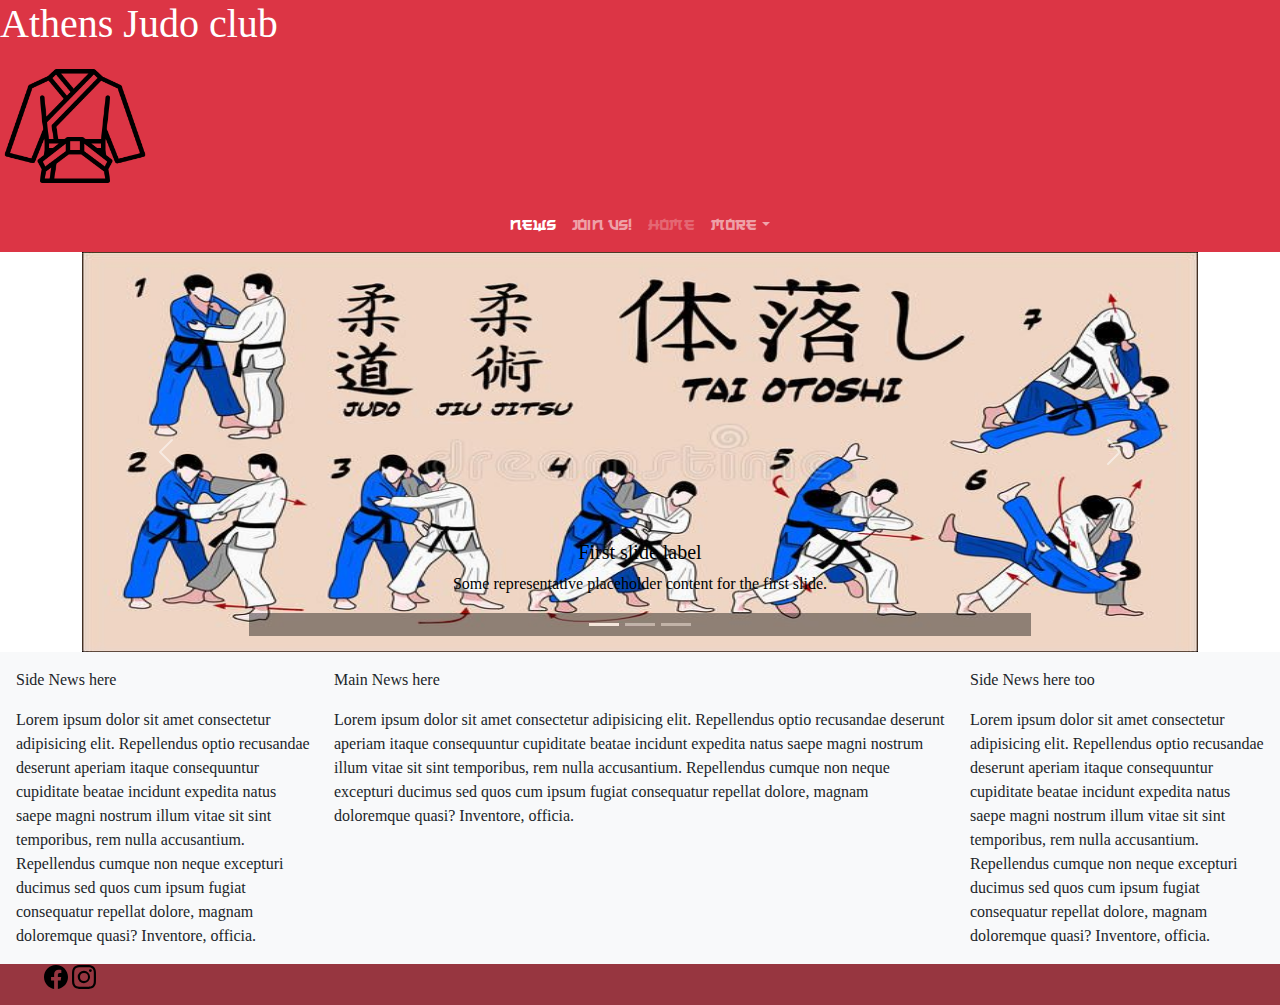
<file: index.html>
<!DOCTYPE html>
<html lang="en">
          <head>
                    <title>Athens Judo News Club</title>
                    <link rel='icon' type='image/png' sizes='32x32' href='/assets/images/judo.png'> 
                    <meta http-equiv="Content-Type" content="text/html; charset=UTF-8">
                    <meta name="viewport" content="width=device-width, minimum-scale=.5">
                   
                    <link rel='stylesheet' type='text/css' href='./lib/bootstrap-5.0.2-dist/bootstrap-5.0.2-dist/css/bootstrap.css'>
                    <script src='./lib/bootstrap-5.0.2-dist/bootstrap-5.0.2-dist/js/bootstrap.bundle.min.js'></script>
                    <link rel='stylesheet' href='./assets/index.css'>
                    <script src='./lib/handlebars-v4.7.7.js'></script>
                  
          </head>


          <body> 
                 <header>
                           
                    <div id='header-logo' class='.container bg-danger' >
                              <h1 class='text-white bg-danger' id='main-title'>Athens Judo club</h1>
                              <img id='logo' src='./assets/images/judo.png' width='150' height='140'>
                              </div>
                    <nav class="navbar navbar-expand-lg navbar-dark bg-danger" aria-label="Tenth navbar example">
                              <div class="container-fluid">
                                        <button class="navbar-toggler collapsed" type="button" data-bs-toggle="collapse"
                                                  data-bs-target="#navbarsExample08" aria-controls="navbarsExample08" aria-expanded="false"
                                                  aria-label="Toggle navigation">
                                                  <a class="navbar-brand" href=#'>
                                                            <img id='judoButton'src='./assets/images/judo.png' width='24' height='24'>
                                                  </a>
                                        </button>
                    
                                        <div class="navbar-collapse justify-content-md-center collapse" id="navbarsExample08" style="">
                                                  <ul class="navbar-nav">
                                                            <li class="nav-item">
                                                                      <a class="nav-link active" aria-current="page" href="#">News</a>
                                                            </li>
                                                            <li class="nav-item">
                                                                      <a class="nav-link" href="#">Join us!</a>
                                                            </li>
                                                            <li class="nav-item">
                                                                      <a class="nav-link disabled" href="#" tabindex="-1"
                                                                                aria-disabled="true">Home</a>
                                                            </li>
                                                            <li class="nav-item dropdown">
                                                                      <a class="nav-link dropdown-toggle" href="#" id="dropdown08"
                                                                                data-bs-toggle="dropdown" aria-expanded="false">More</a>
                                                                      <ul class="dropdown-menu" aria-labelledby="dropdown08">
                                                                                <li><a class="dropdown-item" href="#">Calendar</a></li>
                                                                                <li><a class="dropdown-item" href="#">Gallery</a>
                                                                                </li>
                                                                                <li><a class="dropdown-item" href="#">Contact us</a></li>
                                                                      </ul>
                                                            </li>
                                                  </ul>
                                        </div>
                              </div>
                    </nav>
                 </header>


                 <div id='news&info'class='container'>
                    <div id="carouselExampleCaptions" class="carousel slide" data-bs-ride="carousel">
                              <div id='carousel-controls' class="carousel-indicators">
                                        <button type="button" data-bs-target="#carouselExampleCaptions" data-bs-slide-to="0" class="active"
                                                  aria-current="true" aria-label="Slide 1"></button>
                                        <button type="button" data-bs-target="#carouselExampleCaptions" data-bs-slide-to="1"
                                                  aria-label="Slide 2"></button>
                                        <button type="button" data-bs-target="#carouselExampleCaptions" data-bs-slide-to="2"
                                                  aria-label="Slide 3"></button>
                              </div>
                              <div class="carousel-inner">
                                        <div class="carousel-item active">
                                                  <img src="./assets/images/0eeab55e046a1dfc277f3fdf9db143e9.jpg" height='400' width='250'class="d-block w-100" alt="...">
                                                  <div id='caption' class="carousel-caption d-none d-md-block">
                                                            <h5 style='color:black'>First slide label</h5>
                                                            <p style='color:black'>Some representative placeholder content for the first slide.</p>
                                                  </div>
                                        </div>
                                        <div class="carousel-item">
                                                  <img src="./assets/images/cute-boy-girls-doing-karate-judo-white-blue-kimono-children-practicing-martial-arts-vector-illustration-cute-boy-159896800.jpg" class="d-block w-100" width='250' height='400' alt="...">
                                                  <div id='caption' class="carousel-caption d-none d-md-block">
                                                            <h5 style='color:black'>Second slide label</h5>
                                                            <p style='color:black;'>Some representative placeholder content for the second slide.</p>
                                                  </div>
                                        </div>
                                        <div class="carousel-item">
                                                  <img src="./assets/images/images.jpg" width='250' height='400' class="d-block w-100" alt="...">
                                                  <div id='caption' class="carousel-caption d-none d-md-block">
                                                            <h5 style='color:black'>Third slide label</h5>
                                                            <p style='color:black'>Some representative placeholder content for the third slide.</p>
                                                  </div>
                                        </div>
                              </div>
                              <button class="carousel-control-prev" type="button" data-bs-target="#carouselExampleCaptions"
                                        data-bs-slide="prev">
                                        <span class="carousel-control-prev-icon" aria-hidden="true"></span>
                                        <span class="visually-hidden">Previous</span>
                              </button>
                              <button class="carousel-control-next" type="button" data-bs-target="#carouselExampleCaptions"
                                        data-bs-slide="next">
                                        <span class="carousel-control-next-icon" aria-hidden="true"></span>
                                        <span class="visually-hidden">Next</span>
                              </button>
                    </div>
                 </div>
                 <main>
          <div class='p-3 mg-2 bg-light text-dark row' >
                    <div id='left-news' class='col'>
                              <p>Side News here</p>
                              <article>
                                        Lorem ipsum dolor sit amet consectetur adipisicing elit. Repellendus optio recusandae deserunt aperiam itaque
                                        consequuntur cupiditate beatae incidunt expedita natus saepe magni nostrum illum vitae sit sint temporibus,
                                        rem nulla accusantium. Repellendus cumque non neque excepturi ducimus sed quos cum ipsum fugiat consequatur
                                        repellat dolore, magnam doloremque quasi? Inventore, officia.</article>
                    </div>
                    <div id='main-news'class='col-6'>
                              <p>Main News here</p>
                              <article>
                                        Lorem ipsum dolor sit amet consectetur adipisicing elit. Repellendus optio recusandae deserunt aperiam itaque consequuntur cupiditate beatae incidunt expedita natus saepe magni nostrum illum vitae sit sint temporibus, rem nulla accusantium. Repellendus cumque non neque excepturi ducimus sed quos cum ipsum fugiat consequatur repellat dolore, magnam doloremque quasi? Inventore, officia.</article>
                    </div>
                    <div id='right-news' class='col'>
                              <p>Side News here too</p>
                              <article>
                                        Lorem ipsum dolor sit amet consectetur adipisicing elit. Repellendus optio recusandae deserunt aperiam itaque
                                        consequuntur cupiditate beatae incidunt expedita natus saepe magni nostrum illum vitae sit sint temporibus,
                                        rem nulla accusantium. Repellendus cumque non neque excepturi ducimus sed quos cum ipsum fugiat consequatur
                                        repellat dolore, magnam doloremque quasi? Inventore, officia.</article>
                    </div>
          </div>
          </main>

          <footer>

                    <div class='container-fluid'>
                              <div class='row'>
                                        <div class='col'>
                                                  <ul>
                                                            <ui>
                                                                      <img width='24' height='24' src='./assets/images/bootstrap-icons/facebook.svg'></ui>
                                                                      <img width='24' height='24' src='./assets/images/bootstrap-icons/instagram.svg'></ui>
                                                                     
                                                            </ui>
                                                  </ul>
                                                  
                                        </div>

                              </div>

                    </div>
          </footer>
          </body>

</html>
</file>
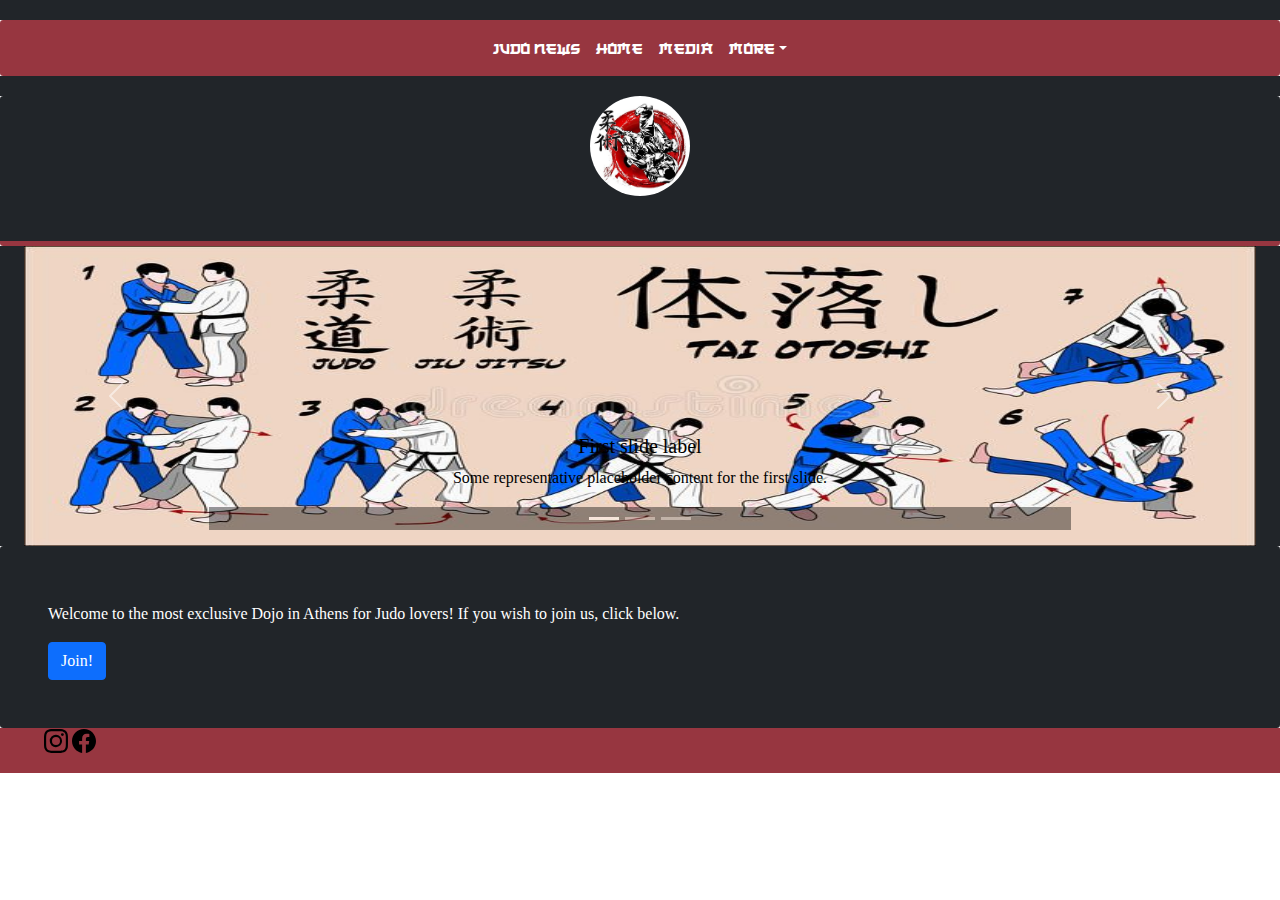
<file: Contact.html>
<!DOCTYPE html>
<html lang="en">

<head>

          <head>
                    <title>Athens Judo News Club</title>
                    <link rel='icon' type='image/png' sizes='32x32' href='/assets/images/judo.png'>
                    <meta http-equiv="Content-Type" content="text/html; charset=UTF-8">
                    <meta name="viewport" content="width=device-width, minimum-scale=.5">

                    <link rel='stylesheet' type='text/css'
                              href='./lib/bootstrap-5.0.2-dist/bootstrap-5.0.2-dist/css/bootstrap.css'>
                    <script src='./lib/bootstrap-5.0.2-dist/bootstrap-5.0.2-dist/js/bootstrap.bundle.min.js'></script>
                    <link rel='stylesheet' href='./assets/index.css'>
                    <script src='./lib/handlebars-v4.7.7.js'></script>
                    <script src='./templatesCompiled.js'></script>
                    <script src='./lib/base.js'></script>
          </head>

</head>

<body onload='fill_join()'>

          <div id='joinHeader'></div>
          <div id='joinMain'></div>
          <div id='joinFooter'></div>

</body>

</html>
</file>
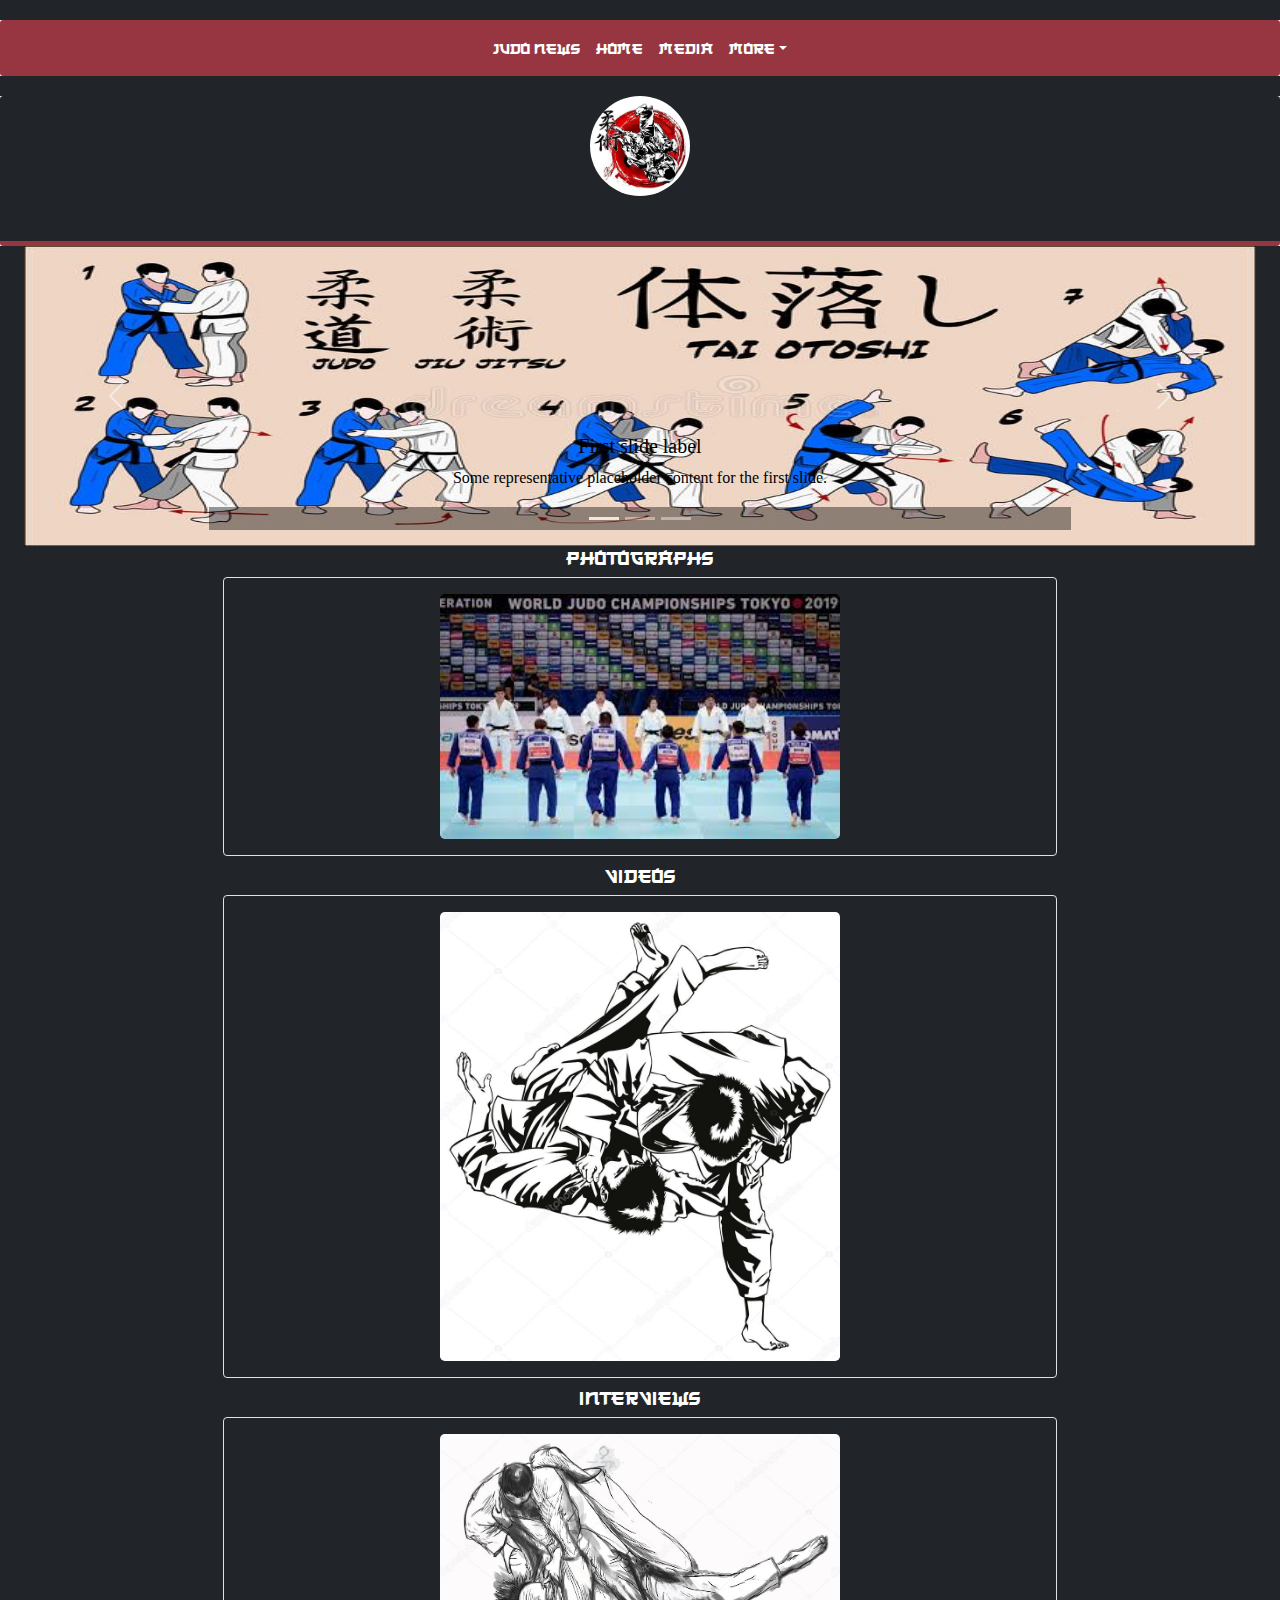
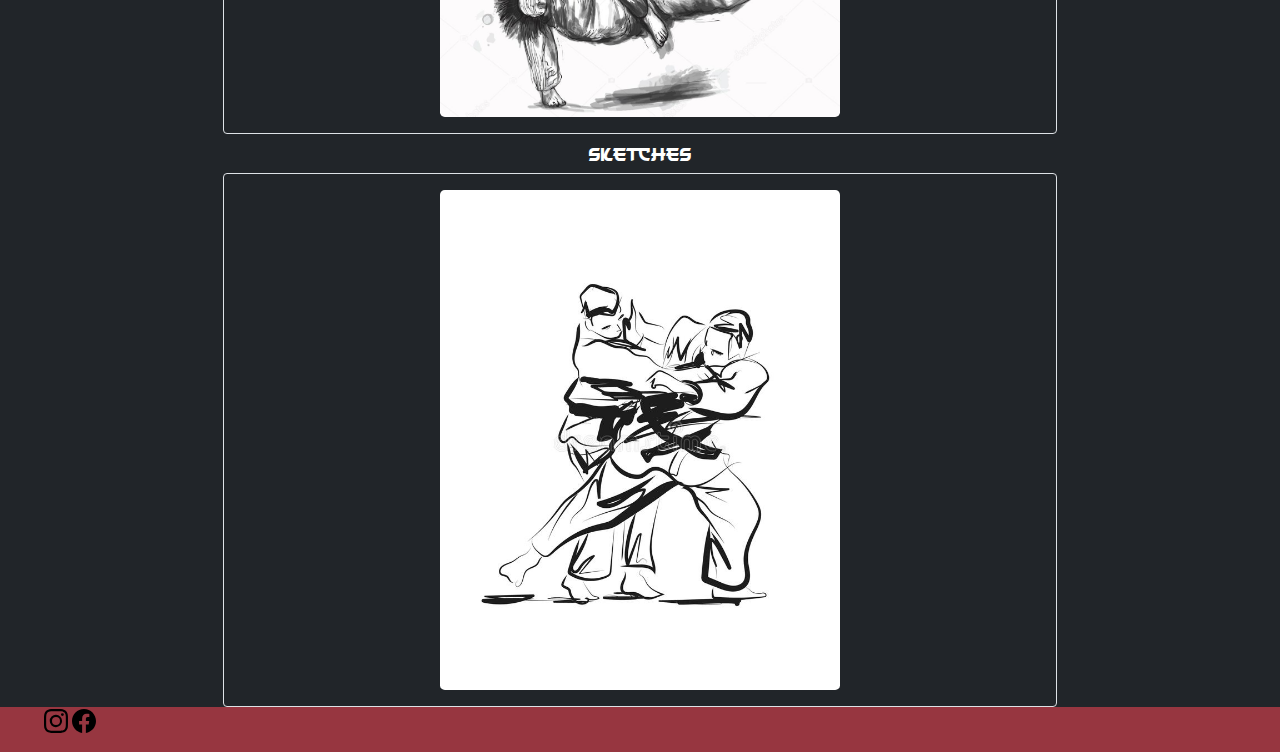
<file: Media.html>
<!DOCTYPE html>
<html lang="en">

<head>

          <head>
                    <title>Athens Judo News Club</title>
                    <link rel='icon' type='image/png' sizes='32x32' href='/assets/images/judo.png'>
                    <meta http-equiv="Content-Type" content="text/html; charset=UTF-8">
                    <meta name="viewport" content="width=device-width, minimum-scale=.5">

                    <link rel='stylesheet' type='text/css'
                              href='./lib/bootstrap-5.0.2-dist/bootstrap-5.0.2-dist/css/bootstrap.css'>
                    <script src='./lib/bootstrap-5.0.2-dist/bootstrap-5.0.2-dist/js/bootstrap.bundle.min.js'></script>
                    <link rel='stylesheet' href='./assets/index.css'>
                    <script src='./lib/handlebars-v4.7.7.js'></script>
                    <script src='./templatesCompiled.js'></script>
                    <script src='./lib/base.js'></script>
          </head>

</head>

<body onload='fill_media()'>

          <div id='mediaHeader'></div>
          <div id='mediaMain'></div>
          <div id='mediaFooter'></div>
         
</body>

</html>
</file>
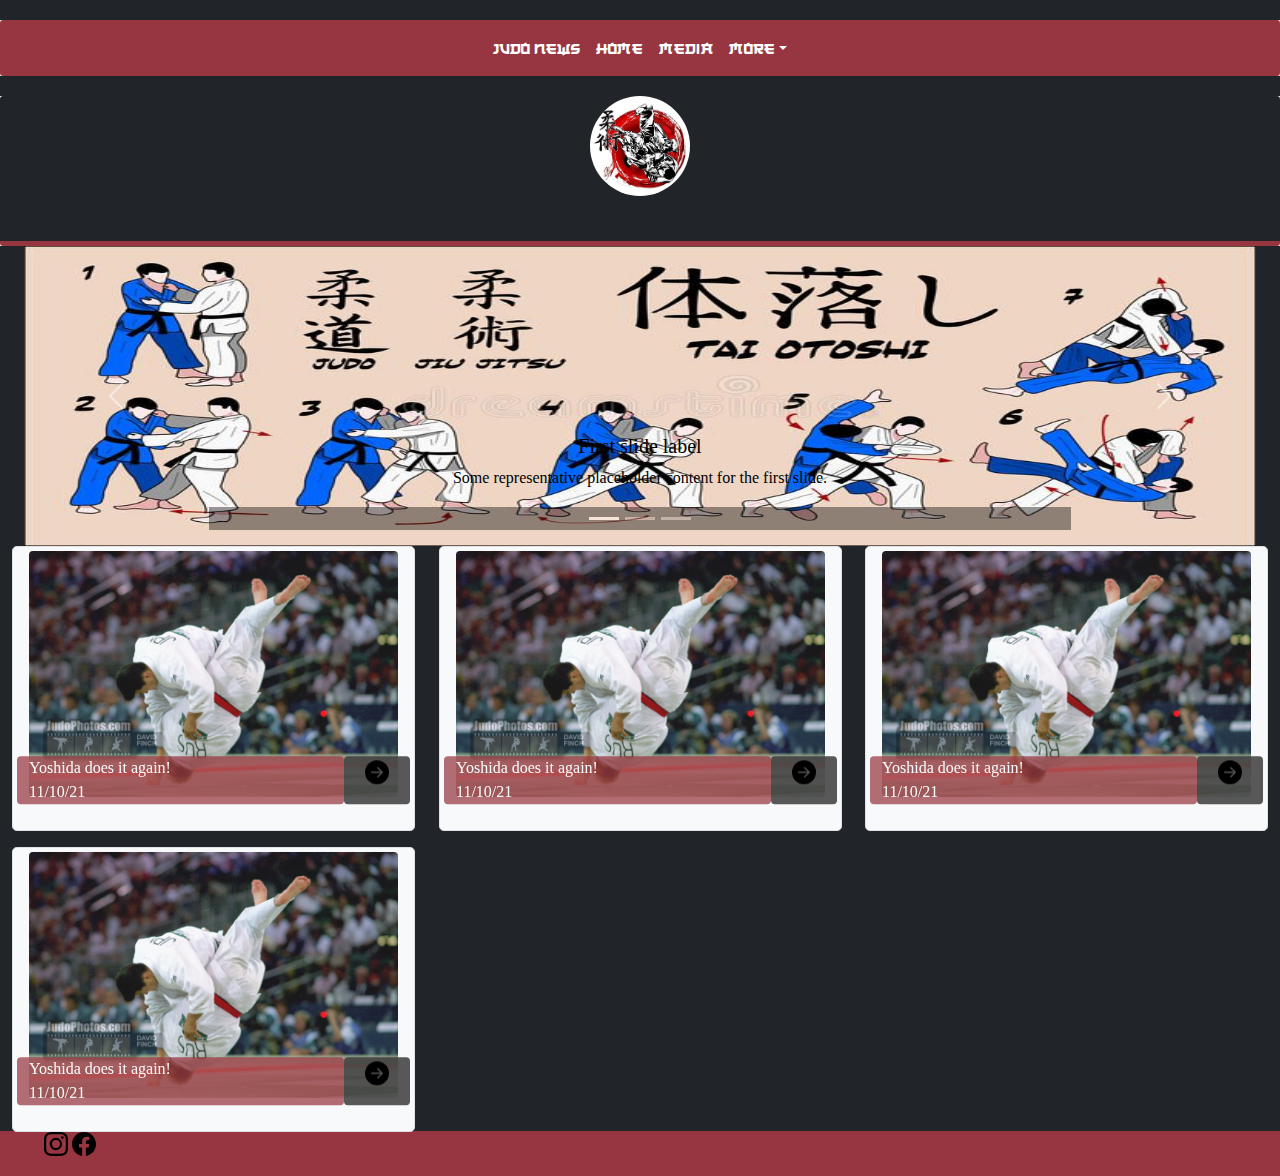
<file: News.html>
<!DOCTYPE html>
<html lang="en">

<head>

          <head>
                    <title>Athens Judo News Club</title>
                    <link rel='icon' type='image/png' sizes='32x32' href='/assets/images/judo.png'>
                    <meta http-equiv="Content-Type" content="text/html; charset=UTF-8">
                    <meta name="viewport" content="width=device-width, minimum-scale=.5">

                    <link rel='stylesheet' type='text/css'
                              href='./lib/bootstrap-5.0.2-dist/bootstrap-5.0.2-dist/css/bootstrap.css'>
                    <script src='./lib/bootstrap-5.0.2-dist/bootstrap-5.0.2-dist/js/bootstrap.bundle.min.js'></script>
                    <link rel='stylesheet' href='./assets/index.css'>
                    <script src='./lib/handlebars-v4.7.7.js'></script>
                    <script src='./templatesCompiled.js'></script>
                    <script src='./lib/base.js'></script>
          </head>

</head>

<body onload='fill_news()'>

          <div id='newsHeader'></div>
          <div id='newsMain'></div>
          <div id='newsFooter'></div>
          
</body>

</html>
</file>
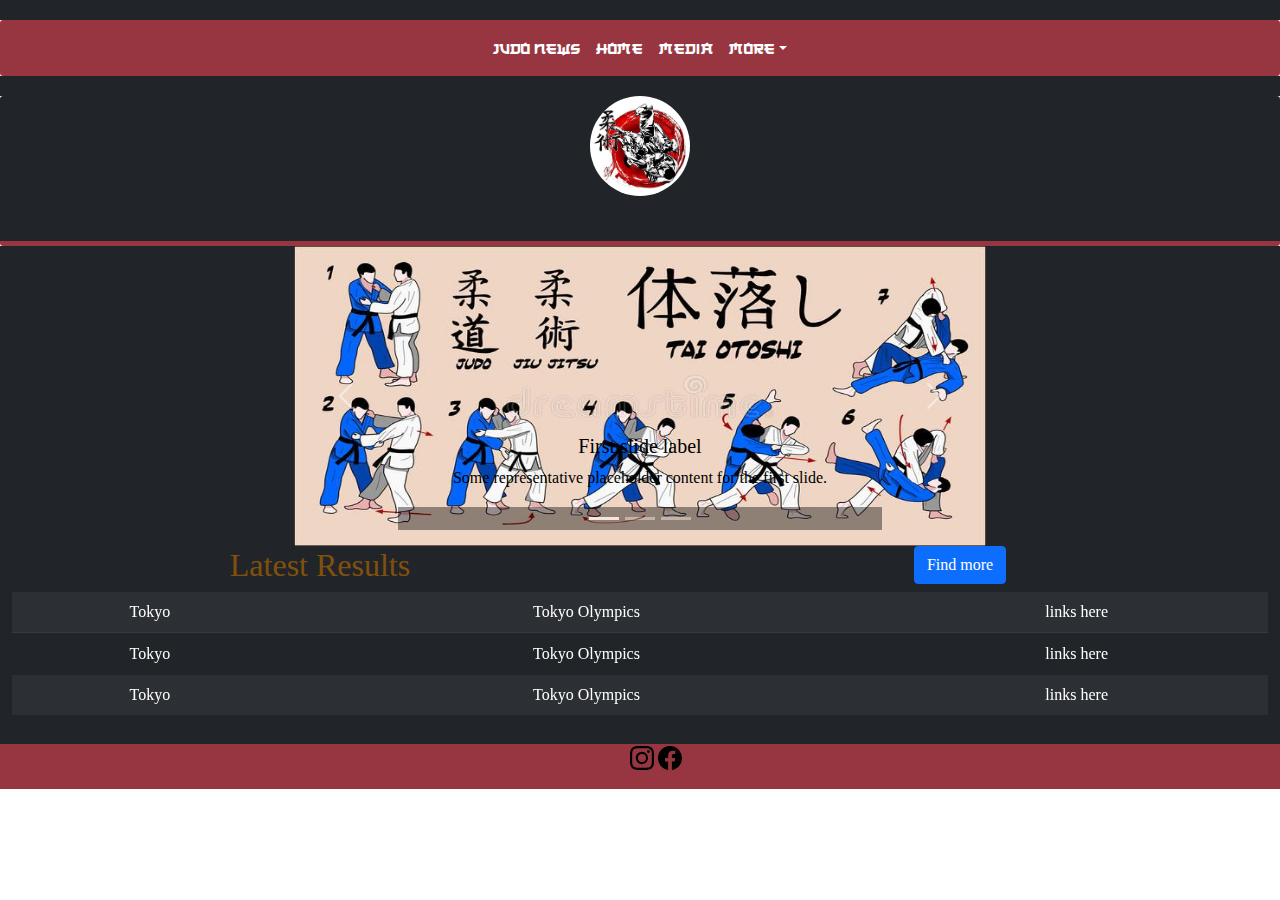
<file: Results.html>
<!DOCTYPE html>
<html lang="en">

<head>
          <title>Athens Judo News Club</title>
          <link rel='icon' type='image/png' sizes='32x32' href='/assets/images/judo.png'>
          <meta http-equiv="Content-Type" content="text/html; charset=UTF-8">
          <meta name="viewport" content="width=device-width, minimum-scale=.5">

          <link rel='stylesheet' type='text/css'
                    href='./lib/bootstrap-5.0.2-dist/bootstrap-5.0.2-dist/css/bootstrap.css'>
          <script src='./lib/bootstrap-5.0.2-dist/bootstrap-5.0.2-dist/js/bootstrap.bundle.min.js'></script>
          <link rel='stylesheet' href='./assets/index.css'>
          <script src='./lib/handlebars-v4.7.7.js'></script>
          <link rel='stylesheet' href='./lib/calendar_module/style.css'>
          <script src='./templatesCompiled.js'></script>
<!-- <script src='../../lib/calendar_module/calendar.js'></script> -->
<script src='./lib/calendarize.js'></script>
          <script src='./lib/base.js'></script>

          

</head>


<body onload='fill_results()'>

          <div id='resultsHeader'></div>
          
          <div id='resultsMain'></div>
          
          <div id='resultsFooter'></div>

</body>
          



</html>
</file>
<file: assets/index.css>
/* general page styling */

html,body {
    margin:0;
    padding:0;
    overflow-x:hidden;
}
body {
  font: 1rem/1.5 Roboto;
}
@font-face
{
          font-family: judoFont;
          src:url('./fonts/japanese_2020/JAPANESE_2020.ttf')
}
footer{
          background-color: #973640;
          margin:auto;
          
}
iframe[seamless] {
  display: block;
}


#headlines-row
{
          position: relative;
          top:10px;
}


/* Index/Home template styling*/

/* Main Content styling */
.news-col
{
          
          background-size:cover;
          
          width:100%;
          height:300px;
          border-radius: 3px;
          display:flex;
          font-family: 'Segoe UI', Tahoma, Geneva, Verdana, sans-serif;
          margin:auto;
          justify-content: center;
          /* transfer effect to on hover */
          box-shadow: 0 4px 8px 0 rgba(173, 31, 31, 0.37), 0 6px 20px 0 rgba(0, 0, 0, 0.19);
          transition:1s box-shadow;
          max-width: 900px;
          text-align: center;
          
}
.news-col:hover
{
          
          box-shadow: 0 4px 8px 0 rgba(255, 255, 255, 0.685), 0 6px 20px 0 rgba(0, 0, 0, 0.19);
          transition:1s box-shadow;
}
#headlines-row
{
          background-color: #973640;
}
#centre-main-col
{
          align-self: flex-start;
                   
}
#right-main-col
{
          align-self:flex-start;
          
}
#left-main-col 
{
          align-self:flex-start;
          

}
#mainItem
{
          
}
#rightItem
{
          background-color: var(--bs-white);
          
}
#leftItem
{
          border-radius: 5px;
          opacity: 0.5;
          position:relative;

}
#leftItem:hover
{
          opacity: 1;
          transition:1s opacity;
}

#leftItem > .card > .card-body > .card-text 
{
          position:absolute;
          top:45%;
          left:40%;
          color:var(--bs-white);
          text-decoration: none;
          
}
#leftItem >  
{
          color:var(--bs-white);
}


@media only screen and (max-width:767px)  
{
          #centre-main-col
          {
                    /* order:1; */
          }          
          #left-main-col 
          {
                    align-self:flex-start;
                    /* order:2; */

          }
          #right-main-col
          {
                    align-self:flex-start;
                    /* order:3; */
          }
          #leftItem > .card >img 
          {
                    height:200px;
          }
          /* .textContainer
          {
                    position:absolute;
                    top:50%;
                    left:50%;
                    transform:translate(-50%,-50%);
                    color:white;
                    background-color: #97364059;
                    font-size: small;
          } */
          
}
/* general bootstrap elements styling*/
.card-title   
{
          font: 1rem/1.5 judoFont;
}


/* Header template content styling  */

/* navigation bar */
.nav-link{
          color:white;
         font: 1rem/1.5 judoFont;
}
a.nav-link:hover, a.nav-link:active, a.nav-link.active
{
          color: var(--bs-black) ;
}
#home-container
{
          width:100%;
          max-width:100%;
          margin:0;
          padding:0px;
          text-align: center;
          
}
#main-image-container-logoless
{
          
          width:100%;
          height:150px;
          
          padding-bottom:10px;
          margin:auto;
          text-align: center;
          align-items: top center;
          border-bottom:5px solid #973640;
}
#main-image-container
{
          width:100%;
          height:300px;
          
          padding-bottom:10px;
          margin:auto;
          text-align: center;
          align-items: top center;
          background-size: 100%;
          background-position: 50%;
          background-repeat:no-repeat;
          border-bottom:5px solid #973640;
}
#main-image
{
         
          width:100px;
          height:100px;
          border-radius:50px;
          /* border:2.5px solid #973640; */
          padding:0;
          position:relative;
          top:0%;
          background-color:#838383;
          

}
#carouselBox
{
          justify-content: center;
          display:flex;
}
#news_info
{
          
          margin-left:auto;
          margin-top:0px;
          max-width:1280px;
          
}
#carousel-controls
{
          /* position:relative; */
          /* bottom:60px; */
          opacity:0.4;
          background-color:rgb(0,0,0);
}
#caption
{
          /* position:relative; */
          /* top:10px;
          left:10px; */
}
#judoButton
{
          width:40px;
          height:30px;
}
#navigation-bar
{
          background-color: #973640;
        
}

#header-border
{
         height:20px;
}
/* media page styling */
#main-media-container
{
         min-height:65vh;
}
.mediaItem > img
{
          width:50%;
          height:50%;
}
#main-footer-container
{
          min-height:5vh;
          overflow:hidden;
}
#mediaHeadline
{
          color:white;
          text-align: center;
          font: 20px judoFont;
}
/* news page styling */


.newsItemContainer 
{
          padding:0;
          box-shadow: 0 4px 8px 0 rgba(158, 158, 158, 0.685), 0 6px 20px 0 rgba(0, 0, 0, 0.19);
          transition:1s box-shadow;
         
}

.newsItemImgAnchor
{
          width:100%;
          text-align: center;
          opacity:0.9;
}
/* .newsItemImgAnchor:hover
{
          opacity:1;
          transition:1s opacity;
} */
.newsItemText
{
        z-index: 2;
        margin-bottom:0px;
         
       
}
.newsItemDate
{
          margin-bottom:0px;
}
.textContainer
{
          position:absolute;
          bottom:20%;
          text-align: center;
          left:50%;
          transform:translate(-50%,-50%);
          color:white;
          background-color: #97364075;
}
/* .readMoreContainer 
{
          position: absolute;
          text-align: right;
          bottom:0;
          left:50%;
          transform: translate(-50%,-50%);
          color:white;
          border-top: 2px solid black;
} */
#newsReadMoreAnchor
{
          color:white;
          text-decoration: none;
}
#newsDate
{
        
         text-align: left;
         
}
.newsCaption
{
          position:relative;
          top:-14%;
          transform: translate(0,-14%);

}
.newsFigure
{
          margin-bottom:-7%;
         

}

.newsHeadline
{
          position:relative;
         
          background-color: #973640b9;

}

.animateButtonForward
{
  display: inline-block;
  vertical-align: middle;
  -webkit-transform: perspective(1px) translateZ(0);
  transform: perspective(1px) translateZ(0);
  box-shadow: 0 0 1px rgba(0, 0, 0, 0);
  -webkit-transition-duration: 0.2s;
  transition-duration: 0.2s;
  -webkit-transition-property: transform;
  transition-property: transform;
}
.animateButtonForward:hover, .animateButtonForward:focus, .animateButtonForward:active 
{
  -webkit-transform: translateX(8px);
  transform: translateX(8px);
}

.newsItemSelected {
  
  vertical-align: middle;
  -webkit-transform: perspective(1px) translateZ(0);
  transform: perspective(1px) translateZ(0);
  box-shadow: 0 0 1px rgba(0, 0, 0, 0);
  -webkit-transition-duration: 0.3s;
  transition-duration: 0.3s;
  -webkit-transition-property: box-shadow;
  transition-property: box-shadow;
}
.newsItemSelected:hover, .newsItemSelected:focus, .newsItemSelected:active {
  box-shadow: 0 10px 10px -10px rgb(255, 255, 255);
}
.newsReadMore
{
         
          text-align:center;
          background-color:#3b3b3bd8;
          z-index:2;
}
/* #newsImgAnchor
{
          text-decoration:none;
          text-decoration-color: white;
          color: white;

} */
/* results page styling  */
#eventList
{
          padding:15px;
          margin:5px;
}
#eventItem
{
          color:white;

          
         
          
}
#eventList:hover
{
           box-shadow: 0 4px 8px , 0 6px 20px 0 rgba(0, 0, 0, 0.19);
           transition:1s box-shadow;
}
.resultsTable
{
          color:white;
}
.tableEventRow
{
          opacity:0.5;
}
.tableEventRow:hover
{
          opacity:1;
          transition: 1s opacity;
}

.underlineSelection
{
   
  vertical-align: middle;
  -webkit-transform: perspective(1px) translateZ(0);
  transform: perspective(1px) translateZ(0);
  box-shadow: 0 0 1px rgba(0, 0, 0, 0);
  position: relative;
  overflow: hidden;
}
.underlineSelection:before 
{
  content: "";
  position: absolute;
  z-index: -1;
  left: 0;
  right: 0;
  top: 0;
  bottom: 0;
  border-color:#973640;
  border-style: solid;
  border-width: 0;
  -webkit-transition-property: border-width;
  transition-property: border-width;
  -webkit-transition-duration: 0.1s;
  transition-duration: 0.1s;
  -webkit-transition-timing-function: ease-out;
  transition-timing-function: ease-out;
}
.underlineSelection:hover:before, .underlineSelection:focus:before, .underlineSelection:active:before 
{
   -webkit-transform: translateY(0);
  transform: translateY(0);
  border-width: 4px;
}
.resultsContainer
{
          padding-bottom:1%;
}
</file>
<file: lib/calendar_module/style.css>
body{
    color: #82500D;
    height: 100vh;
    margin: auto;
    text-align: center;
}
a{
    color:#d89f52;
}
pre{
    text-align:left;
    border: antiquewhite 1px solid;
    padding: 13px 33px;
}
hr{
    border: #d89f52 1px solid;
}

.container{
    text-align: left;
    width: 57%;
    margin: 7% auto 0;
}

#calendarThis{
    margin: 3% auto;
    display: inline-block;
    transition: box-shadow .25s;
    border-radius: 2px;
    padding: 9px 7px 9px 7px;
    background: #FFFCF9;
    box-shadow: 0 2px 5px 0 rgba(0,0,0,0.16),0 2px 10px 0 rgba(0,0,0,0.12);
}
    #calendarThis li, .day-of-week{
        display: inline-block;
        padding: 13px 7px;
        width: 33px;
        border: #FFF9F2 1px solid;
        text-align: center;
        background: antiquewhite;
        cursor: pointer;
    }
        #calendarThis li:hover{
            border: #F9E0B6 1px solid;
            background: #fff;
        }
.float-left, .day-view{
    float: left;
}
.float-right, .month-view{
    float: right;
}
.month-view ul{
    padding: 0;
    margin: 0 0 0 8px;
    text-align: left;
}

.day-view{
    text-align: center;
    font-weight: bold;
}
    .day-header{
        padding: 13px 0;
        border: antiquewhite 2px solid;
        background: #fff;
    }
    .day-number{
        display:block;
        margin: 10% auto;
        font-size: 144px;
        background: #fff;
        width: 83%;
        border-radius: 2px;
        border: #FFE2BB 1px dotted;
        position: relative;
        top: 64%;
        transform: translateY(12%);
    }

.day-view, .month-view{
    width: 357px;
    display: block;
}
.day-of-week{
    background: #FFFCF9 !important;
    font-weight: bold;
    border: #fff 1px solid;
    color: #D89F52;
}

.month-header{
    width: 99%;
    display: block;
    text-align: center;
    padding: 13px 0;
    border: antiquewhite 2px solid;
    background: #fff;
    margin: 0 0 2px 0;
    font-weight: bold;
}
.today{
    background: #FFFDFA !important;
}
.arrow{
    width: 45px;
    height: 35px;
    margin: auto 0 auto 0;
    text-align: center;
    font-weight: bold;
    cursor: pointer;
}

/* Portrait and Landscape */
@media (max-width: 767px) {
    #calendarThis{
        width: 358px;
    }
}
</file>
